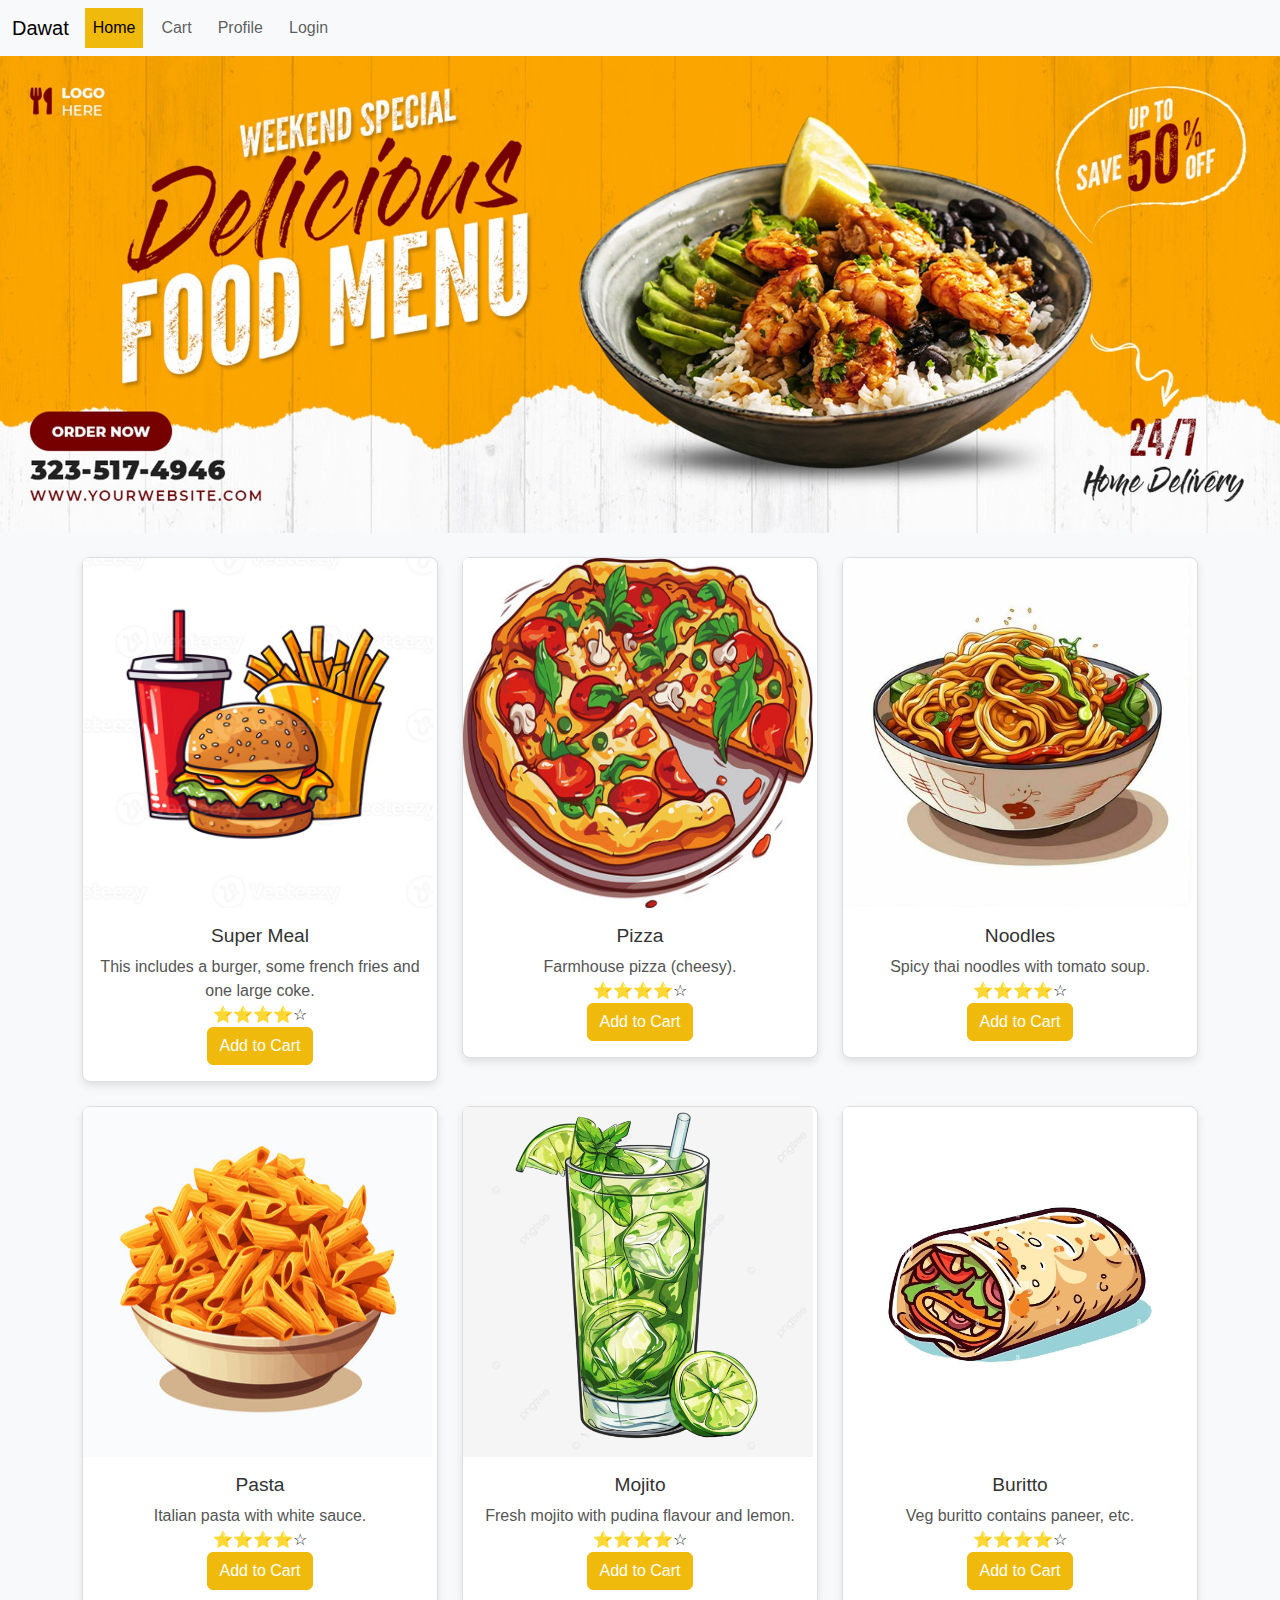
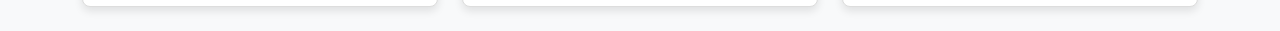
<file: Dawat/index.html>
<!doctype html>
<html lang="en">
  <head>
    <meta charset="utf-8">
    <meta name="viewport" content="width=device-width, initial-scale=1">
    <title>Dawat</title>
    <link href="https://cdn.jsdelivr.net/npm/bootstrap@5.3.3/dist/css/bootstrap.min.css" rel="stylesheet" integrity="sha384-QWTKZyjpPEjISv5WaRU9OFeRpok6YctnYmDr5pNlyT2bRjXh0JMhjY6hW+ALEwIH" crossorigin="anonymous">
    <link rel="stylesheet" href="./style.css">
  </head>
  <body>
    <script src="https://cdn.jsdelivr.net/npm/bootstrap@5.3.3/dist/js/bootstrap.bundle.min.js" integrity="sha384-YvpcrYf0tY3lHB60NNkmXc5s9fDVZLESaAA55NDzOxhy9GkcIdslK1eN7N6jIeHz" crossorigin="anonymous"></script>
    <nav class="navbar navbar-expand-lg bg-body-tertiary">
        <div class="container-fluid">
          <a class="navbar-brand" href="#">Dawat</a>
          <button class="navbar-toggler" type="button" data-bs-toggle="collapse" data-bs-target="#navbarNavDropdown" aria-controls="navbarNavDropdown" aria-expanded="false" aria-label="Toggle navigation">
            <span class="navbar-toggler-icon"></span>
          </button>
          <div class="collapse navbar-collapse" id="navbarNavDropdown">
            <ul class="navbar-nav">
              <li class="nav-item">
                <a class="nav-link active" aria-current="page" href="#">Home</a>
              </li>
              <li class="nav-item">
                <a class="nav-link" href="#">Cart</a>
              </li>
              <li class="nav-item">
                <a class="nav-link" href="#">Profile</a>
              </li>
              <li class="nav-item">
                <a class="nav-link" href="login.html">Login</a>
              </li>
            </ul>
          </div>
        </div>
      </nav>
      <div>
        <img src="images/3.jpg" class="d-block w-100" alt="offer3">
      </div>
<div class="container mt-4">
  <div class="row">
    <div class="col-md-4 mb-4">
      <div class="card">
        <img src="images/8.jpg" class="card-img-top" alt="Product Image">
        <div class="card-body">
          <h5 class="card-title">Super Meal</h5>
          <p class="card-text">This includes a burger, some french fries and one large coke.</p>
          <p>⭐⭐⭐⭐☆</p>
          <a href="#" class="btn btn-primary">Add to Cart</a>
        </div>
      </div>
    </div>
    <div class="col-md-4 mb-4">
      <div class="card">
        <img src="images/9.jpg" class="card-img-top" alt="Product Image">
        <div class="card-body">
          <h5 class="card-title">Pizza</h5>
          <p class="card-text">Farmhouse pizza (cheesy).</p>
          <p>⭐⭐⭐⭐☆</p> 
          <a href="#" class="btn btn-primary">Add to Cart</a>
        </div>
      </div>
    </div>
    <div class="col-md-4 mb-4">
      <div class="card">
        <img src="images/10.jpg" class="card-img-top" alt="Product Image">
        <div class="card-body">
          <h5 class="card-title">Noodles</h5>
          <p class="card-text">Spicy thai noodles with tomato soup.</p>
          <p>⭐⭐⭐⭐☆</p>
          <a href="#" class="btn btn-primary">Add to Cart</a>
        </div>
      </div>
    </div>
    <div class="col-md-4 mb-4">
      <div class="card">
        <img src="images/13.jpg" class="card-img-top" alt="Product Image">
        <div class="card-body">
          <h5 class="card-title">Pasta</h5>
          <p class="card-text">Italian pasta with white sauce.</p>
          <p>⭐⭐⭐⭐☆</p> 
          <a href="#" class="btn btn-primary">Add to Cart</a>
        </div>
      </div>
    </div>
    <div class="col-md-4 mb-4">
      <div class="card">
        <img src="images/13.png" class="card-img-top" alt="Product Image">
        <div class="card-body">
          <h5 class="card-title">Mojito</h5>
          <p class="card-text">Fresh mojito with pudina flavour and lemon.</p>
          <p>⭐⭐⭐⭐☆</p> 
          <a href="#" class="btn btn-primary">Add to Cart</a>
        </div>
      </div>
    </div>
    <div class="col-md-4 mb-4">
      <div class="card">
        <img src="images/12.jpg" class="card-img-top" alt="Product Image">
        <div class="card-body">
          <h5 class="card-title">Buritto</h5>
          <p class="card-text">Veg buritto contains paneer, etc.</p>
          <p>⭐⭐⭐⭐☆</p> 
          <a href="#" class="btn btn-primary">Add to Cart</a>
        </div>
      </div>
    </div>
  </div>
</div>
  </body>
</html>
</file>
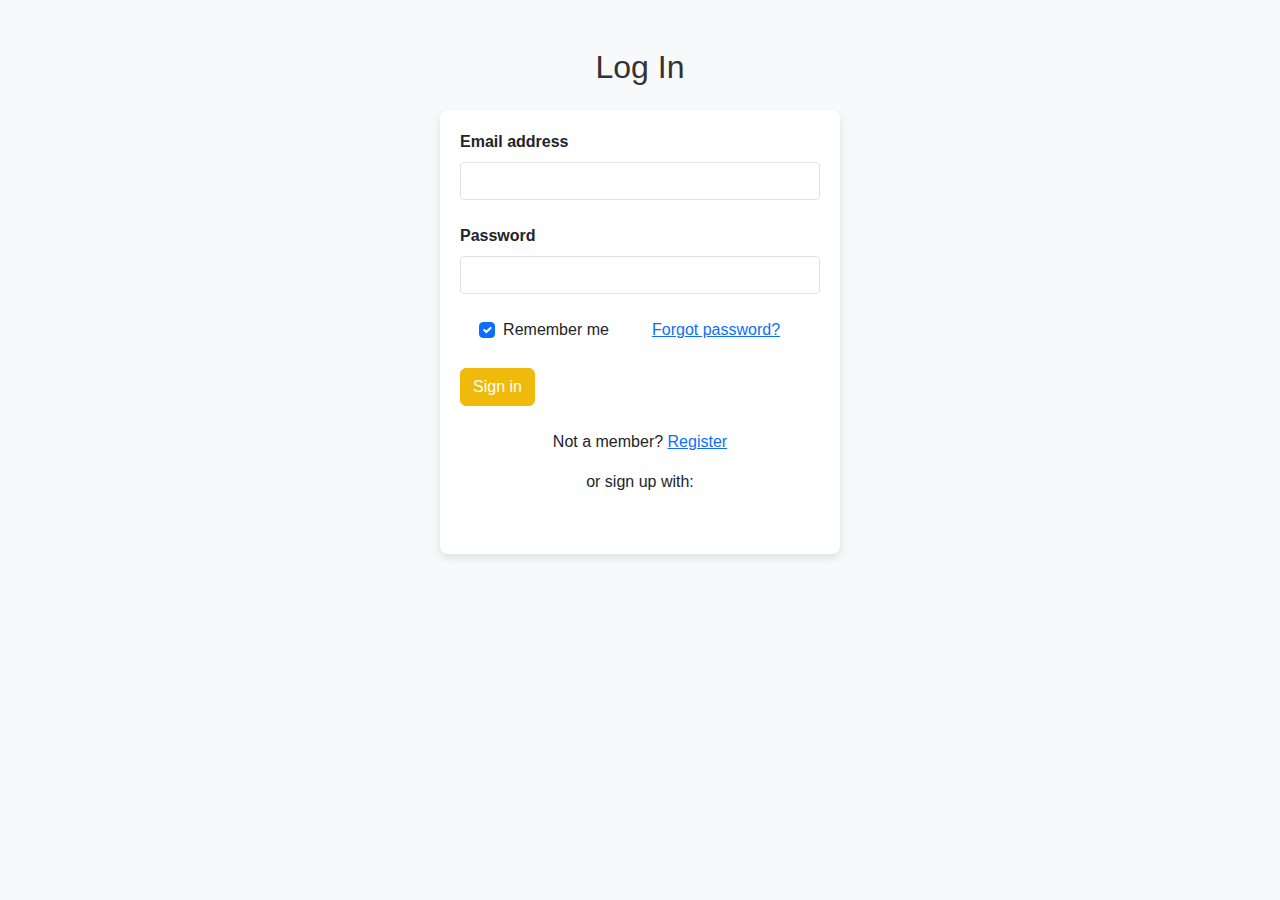
<file: Dawat/login.html>
<!doctype html>
<html lang="en">
  <head>
    <meta charset="utf-8">
    <meta name="viewport" content="width=device-width, initial-scale=1">
    <title>Dawat</title>
    <link href="https://cdn.jsdelivr.net/npm/bootstrap@5.3.3/dist/css/bootstrap.min.css" rel="stylesheet" integrity="sha384-QWTKZyjpPEjISv5WaRU9OFeRpok6YctnYmDr5pNlyT2bRjXh0JMhjY6hW+ALEwIH" crossorigin="anonymous">
    <link rel="stylesheet" href="./style.css">
  </head>
  <body>
    <script src="https://cdn.jsdelivr.net/npm/bootstrap@5.3.3/dist/js/bootstrap.bundle.min.js" integrity="sha384-YvpcrYf0tY3lHB60NNkmXc5s9fDVZLESaAA55NDzOxhy9GkcIdslK1eN7N6jIeHz" crossorigin="anonymous"></script>
    <div class="container mt-5">
    <h2 class="mb-4">Log In</h2>
    <form>
        <div data-mdb-input-init class="form-outline mb-4">
          <label class="form-label" for="form2Example1">Email address</label>
          <input type="email" id="form2Example1" class="form-control" />
        </div>
      
        <div data-mdb-input-init class="form-outline mb-4">
          <label class="form-label" for="form2Example2">Password</label>
          <input type="password" id="form2Example2" class="form-control" />
        </div>
      
        <div class="row mb-4">
          <div class="col d-flex justify-content-center">
            <div class="form-check">
              <input class="form-check-input" type="checkbox" value="" id="form2Example31" checked />
              <label class="form-check-label" for="form2Example31"> Remember me </label>
            </div>
          </div>
      
          <div class="col">
            <a href="#!">Forgot password?</a>
          </div>
        </div>
      
        <button  type="button" data-mdb-button-init data-mdb-ripple-init class="btn btn-primary btn-block mb-4">Sign in</button>
      
        <div class="text-center">
          <p>Not a member? <a href="signup.html">Register</a></p>
          <p>or sign up with:</p>
          <button  type="button" data-mdb-button-init data-mdb-ripple-init class="btn btn-link btn-floating mx-1">
            <i class="fab fa-facebook-f"></i>
          </button>
      
          <button  type="button" data-mdb-button-init data-mdb-ripple-init class="btn btn-link btn-floating mx-1">
            <i class="fab fa-google"></i>
          </button>
      
          <button  type="button" data-mdb-button-init data-mdb-ripple-init class="btn btn-link btn-floating mx-1">
            <i class="fab fa-twitter"></i>
          </button>
      
          <button  type="button" data-mdb-button-init data-mdb-ripple-init class="btn btn-link btn-floating mx-1">
            <i class="fab fa-github"></i>
          </button>
        </div>
      </form>  
    </div> 
  </body>
</html>
</file>
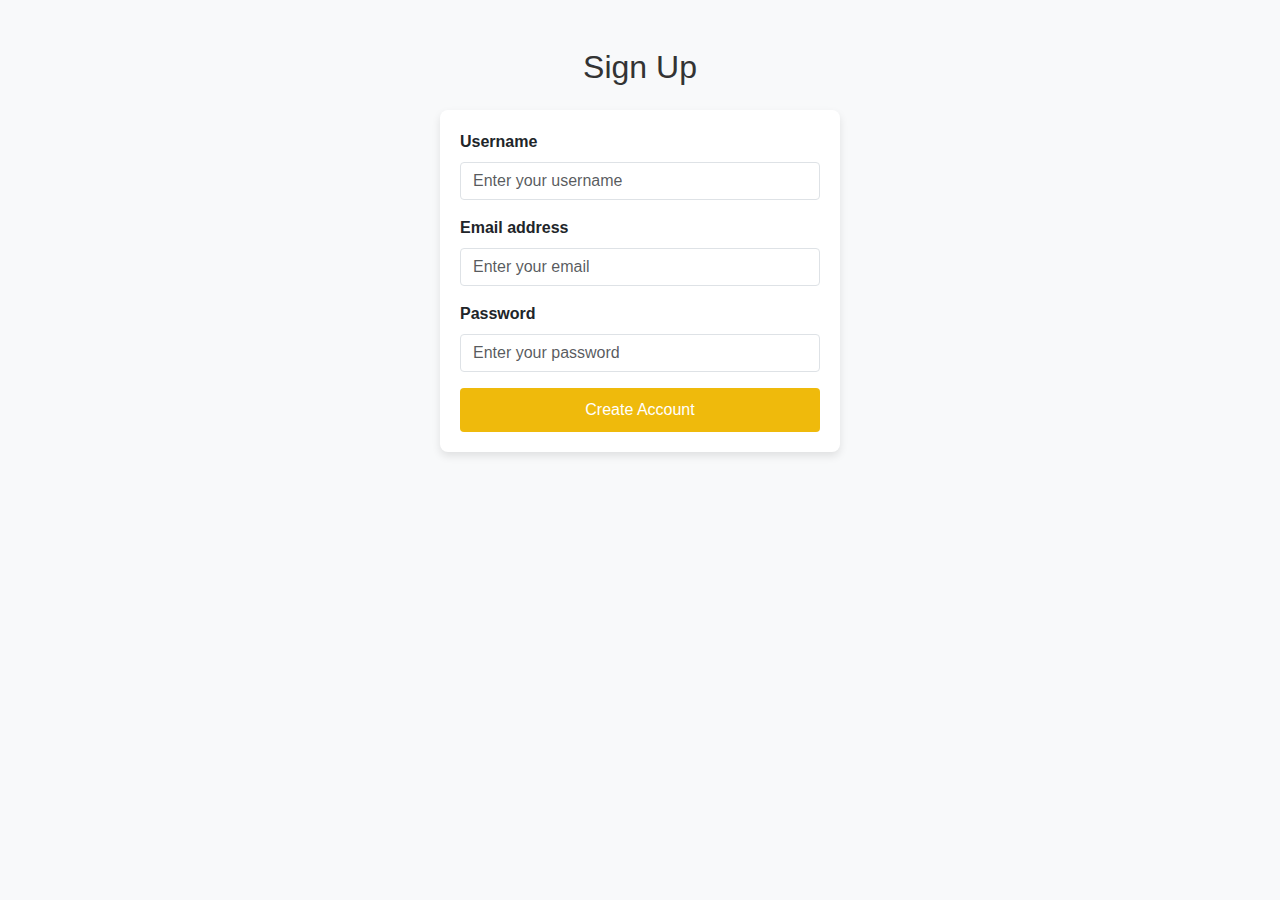
<file: Dawat/signup.html>
<!doctype html>
<html lang="en">
  <head>
    <meta charset="utf-8">
    <meta name="viewport" content="width=device-width, initial-scale=1">
    <title>Dawat</title>
    <link href="https://cdn.jsdelivr.net/npm/bootstrap@5.3.3/dist/css/bootstrap.min.css" rel="stylesheet" integrity="sha384-QWTKZyjpPEjISv5WaRU9OFeRpok6YctnYmDr5pNlyT2bRjXh0JMhjY6hW+ALEwIH" crossorigin="anonymous">
    <link rel="stylesheet" href="./style.css">
  </head>
  <body>
    <script src="https://cdn.jsdelivr.net/npm/bootstrap@5.3.3/dist/js/bootstrap.bundle.min.js" integrity="sha384-YvpcrYf0tY3lHB60NNkmXc5s9fDVZLESaAA55NDzOxhy9GkcIdslK1eN7N6jIeHz" crossorigin="anonymous"></script>
    <div class="container mt-5">
        <h2 class="mb-4">Sign Up</h2>
        <form>
          <div class="mb-3">
            <label for="username" class="form-label">Username</label>
            <input type="text" class="form-control" id="username" placeholder="Enter your username">
          </div>
          <div class="mb-3">
            <label for="email" class="form-label">Email address</label>
            <input type="email" class="form-control" id="email" placeholder="Enter your email">
          </div>
          <div class="mb-3">
            <label for="password" class="form-label">Password</label>
            <input type="password" class="form-control" id="password" placeholder="Enter your password">
          </div>
          <button type="submit" class="btn btn-primary">Create Account</button>
        </form>
      </div>      
  </body>
</html>
</file>
<file: Dawat/style.css>
* {
    margin: 0;
    padding: 0;
    box-sizing: border-box;
}

body {
    background-color: #f8f9fa;
    font-family: Arial, sans-serif;
}

.container {
    margin-top: 20px;
}

.card {
    border: 1px solid #ddd;
    border-radius: 8px;
    box-shadow: 0px 4px 8px rgba(0, 0, 0, 0.1);
}

.card-title {
    font-size: 1.2em;
    color: #333;
}

.card-text {
    color: #555;
}

.btn-primary {
    background-color: #efba0c;
    border-color: #efba0c;
}

.card-body {
    text-align: center;
}

.card p {
    margin: 0;
}

h2 {
    color: #333;
    text-align: center;
    margin-bottom: 20px;
}

form {
    max-width: 400px;
    margin: auto;
    background: white;
    padding: 20px;
    border-radius: 8px;
    box-shadow: 0px 4px 8px rgba(0, 0, 0, 0.1);
}

.form-label {
    font-weight: bold;
}

.form-control {
    border-radius: 4px;
    margin-bottom: 15px;
}

button[type="submit"] {
    width: 100%;
    padding: 10px;
    font-size: 1em;
    background-color: #efba0c;
    color: white;
    border: none;
    border-radius: 4px;
    cursor: pointer;
}

button[type="submit"]:hover {
    background-color: #b28800;
}


.topnav a {
    float: left;
    color: #f2f2f2;
    text-align: center;
    padding: 0px 0px;
    text-decoration: none;
    font-size: 17px;
}

.nav-item a:hover {
    background-color: #fff0a4;
    color: black;
}
  
.nav-item a.active {
    background-color: #efba0c;
    color: rgb(0, 0, 0);
}

.nav-item{
    margin-right: 10px;
    text-align: center;
    float: right;
}

.card-img-top{
    width: 350px;
    height: 350px;
}
</file>
